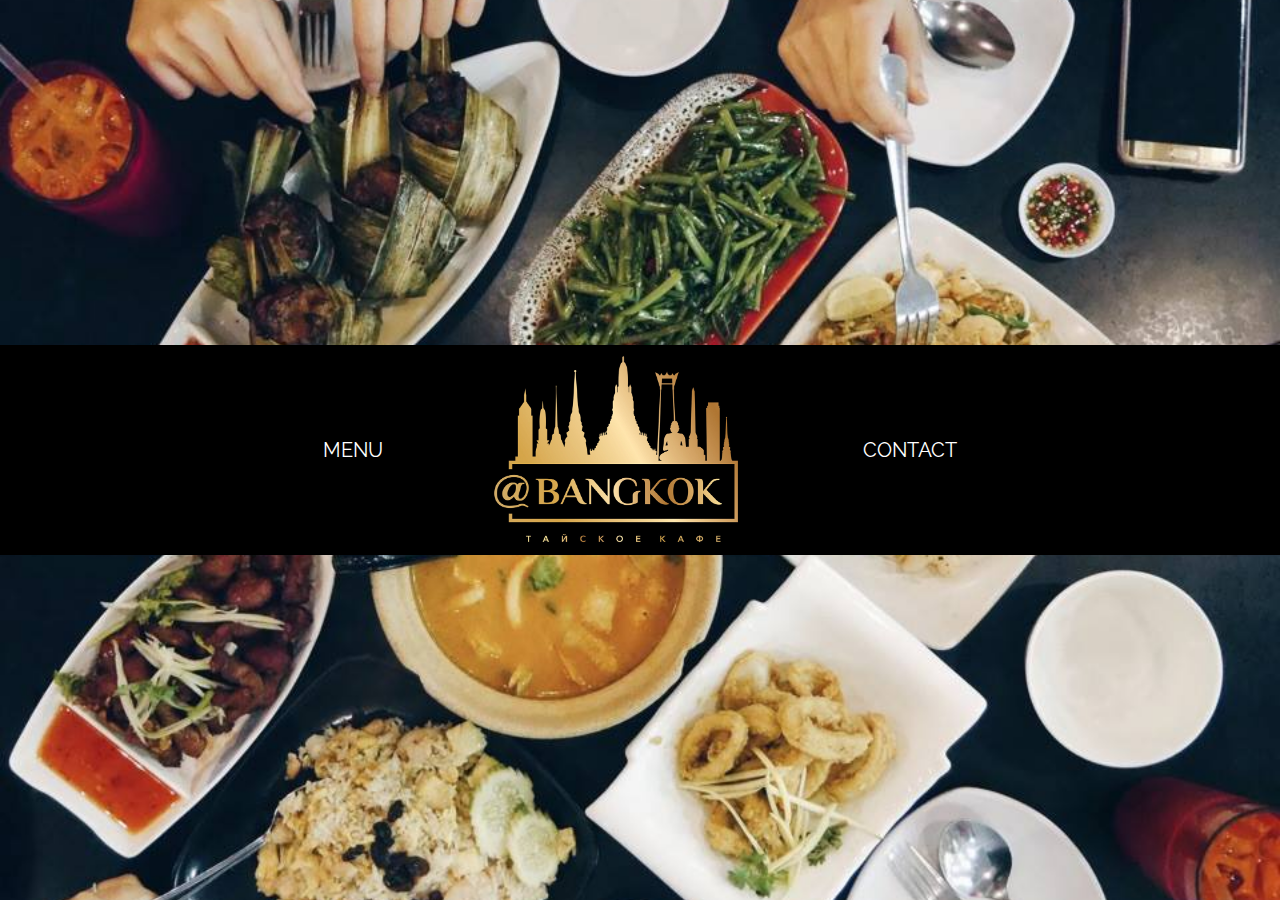
<file: @bangkok/index.html>
<!DOCTYPE html>
<html>
<title>@Bangkok Restaurant Almaty</title>
<meta charset="UTF-8">
<meta name="viewport" content="width=device-width, initial-scale=1">
<link rel="stylesheet" href="https://www.w3schools.com/w3css/4/w3.css">
<link rel="stylesheet" href="https://fonts.googleapis.com/css?family=Raleway">
<link rel="stylesheet" type="text/css" href="style/all.css">
<style>

</style>
<body>

<div class="bgimg w3-display-container w3-text-white">
  <div class="w3-display-middle w3-jumbo">
    <div class="longline">
      <p><button onclick="document.getElementById('menu').style.display='block'" class="w3-button w3-black">menu</button></p>
      <img class="logo" src="./images/logo2.jpg" alt="">
      <p><button onclick="document.getElementById('contact').style.display='block'" class="w3-button w3-black">contact</button></p>
    </div>
  </div>
<!--   <div class="w3-display-topleft w3-container w3-xlarge">
    
  </div>
  <div class="w3-display-topleft w3-container w3-xlarge contact">
    
  </div>  -->
  <div class="w3-display-bottomleft w3-container">
    
    <!-- <p>powered by <a href="https://www.w3schools.com/w3css/default.asp" target="_blank">w3.css</a></p> -->
  </div>
</div>

<!-- Menu Modal -->
<div id="menu" class="w3-modal">
  <div class="w3-modal-content w3-animate-zoom">
    <div class="w3-container w3-black w3-display-container">
      <span onclick="document.getElementById('menu').style.display='none'" class="w3-button w3-display-topright w3-large">x</span>
      <h1>Starters</h1>
    </div>
    <div class="w3-container">
      <div class="starter">
        <div class="starter-item">
          <img src="./images/starter-tempura.jpg" alt="starter tempura">
          <div class="starter-item-overlay">
            <h1>SHRIMP TEMPURA</h1>
            <p>1900 </p>
          </div>
        </div>
        <div class="starter-item">
          <img src="./images/starter-springroll.jpg" alt="starter springroll">
          <div class="starter-item-overlay">
            <h1>SPRING ROLL VEGETABLE OR CHICKEN</h1>
            <p>1100 </p>
          </div>
        </div>
        <div class="starter-item">
          <img src="./images/starter-corn-fritter.jpg" alt="starter-corn-fritter">
          <div class="starter-item-overlay">
            <h1>CORN FRITTER</h1>
            <p>800 </p>
          </div>
        </div>
        <div class="starter-item">
          <img src="./images/starter-corn-fritter.jpg" alt="starter-corn-fritter">
          <div class="starter-item-overlay">
            <h1>SHRIMP TEMPURA</h1>
            <p>1900 </p>
          </div>
        </div>
      </div>
    </div>
    <div class="w3-container w3-black">
      <h1>New</h1>
    </div>
    <div class="w3-container">
      <img src="images/newmenu.jpg" alt="">
    </div>

    <div class="w3-container w3-black">
      <h1>Main Courses</h1>
    </div>
    <div class="w3-container">
      <h5>Grilled Fish and Potatoes <b>$8.50</b></h5>
      <h5>Italian Pizza <b>$5.50</b></h5>
      <h5>Veggie Pasta <b>$4.00</b></h5>
      <h5>Chicken and Potatoes <b>$6.50</b></h5>
      <h5>Deluxe Burger <b>$5.00</b></h5>
    </div>

    <div class="w3-container w3-black">
      <h1>Desserts</h1>
    </div>
    <div class="w3-container">
      <h5>Fruit Salad <b>$2.50</b></h5>
      <h5>Ice cream <b>$2.00</b></h5>
      <h5>Chocolate Cake <b>$4.00</b></h5>
      <h5>Cheese <b>$5.50</b></h5>
    </div>
  </div>
</div>

<!-- Contact Modal -->
<div id="contact" class="w3-modal">
  <div class="w3-modal-content w3-animate-zoom">
    <div class="w3-container w3-black">
      <span onclick="document.getElementById('contact').style.display='none'" class="w3-button w3-display-topright w3-large">x</span>
      <div class="times-top">
        <!-- <p class="w3-xlarge"> --><p>tuesday - sunday 12:00 - 22:00</p>
                                      <p>monday - closed</p>
        <!-- <p class="w3-large"> --><p>57/6 Luganskogo St, Almaty</p>
      </div>
    </div>
    <div class="w3-container w3-container-contact">
      <p>Reserve a table, ask for today's special or just send us a message:</p>
      <form action="/action_page.php" target="_blank">
        <p><input class="w3-input w3-padding-16 w3-border" type="text" placeholder="Name" required name="Name"></p>
        <p><input class="w3-input w3-padding-16 w3-border" type="number" placeholder="How many people" required name="People"></p>
        <p><input class="w3-input w3-padding-16 w3-border" type="datetime-local" placeholder="Date and time" required name="date" value="2018-07-16T20:00"></p>
        <p><input class="w3-input w3-padding-16 w3-border" type="text" placeholder="Message \ Special requirements" required name="Message"></p>
        <p><button class="w3-button" type="submit">SEND MESSAGE</button></p>
      </form>
    </div>
  </div>
</div>

<script src="js/script.js"></script>

</body>
</html>
</file>
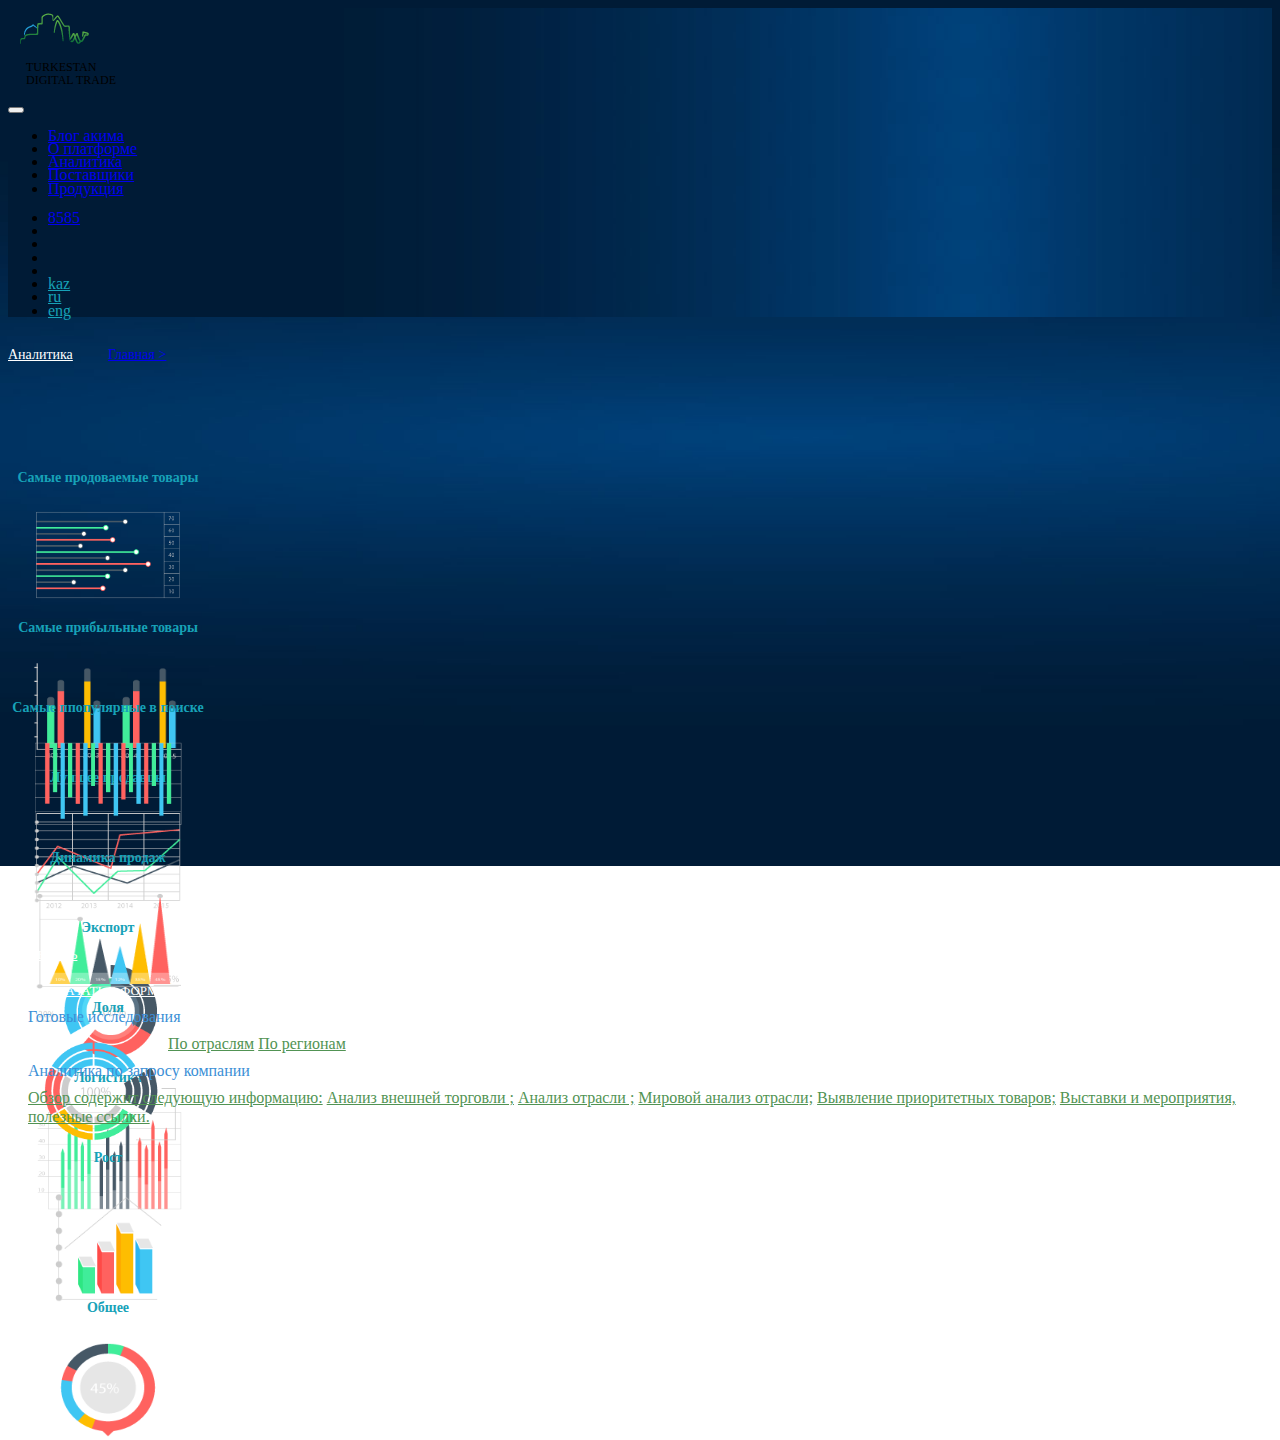
<file: analitika/index.html>
<!doctype html>
<html lang="en">
  <head>
    <!-- Required meta tags -->
    <meta charset="utf-8">
    <meta name="viewport" content="width=device-width, initial-scale=1, shrink-to-fit=no">

    <!-- Bootstrap CSS -->
    <link rel="stylesheet" href="https://stackpath.bootstrapcdn.com/bootstrap/4.2.1/css/bootstrap.min.css" integrity="sha384-GJzZqFGwb1QTTN6wy59ffF1BuGJpLSa9DkKMp0DgiMDm4iYMj70gZWKYbI706tWS" crossorigin="anonymous">
    <link rel="stylesheet" href="https://use.fontawesome.com/releases/v5.6.3/css/all.css" integrity="sha384-UHRtZLI+pbxtHCWp1t77Bi1L4ZtiqrqD80Kn4Z8NTSRyMA2Fd33n5dQ8lWUE00s/" crossorigin="anonymous">
    <link rel="stylesheet" href="style.css">

    <title>!</title>
  </head>
  <body>

    <!-- navbar -->
    <nav class="navbar navbar-expand-lg navbar-dark text-info ">
      
      <div class="navbar-brand font-weight-bolder d-flex" href="#">
        <img src="images/logo.png" alt="logo">
        <div class="navbar-brand_logo">
          <span class="text-light">TURKESTAN</span> <br> 
          <span class="text-info">DIGITAL TRADE</span>
        </div>
      </div> 
      <button class="navbar-toggler border-0" type="button" data-toggle="collapse" data-target="#navbarSupportedContent" aria-controls="navbarSupportedContent" aria-expanded="false" aria-label="Toggle navigation">
       <span class="navbar-toggler-icon"></span>
       </button>

      <div class="collapse navbar-collapse font-weight-bold" id="navbarSupportedContent" >
        <ul class="navbar-nav mr-auto ">
          <li class="nav-item ">
            <a class="nav-link text-info" href="#">Блог акима</a>
          </li>
          <li class="nav-item">
            <a class="nav-link text-info" href="#"> О платформе</a>
          </li>
          <li class="nav-item">
            <a class="nav-link text-info" href="#">Аналитика</a>
          </li>
          <li class="nav-item">
            <a class="nav-link text-info" href="#">Поставщики</a>
          </li>
          <li class="nav-item">
            <a class="nav-link text-info" href="#">Продукция</a>
          </li>
        </ul>
    
        <div class="form-inline my-2 my-lg-0">
          <ul class="navbar-nav mr-auto">
            <li class="nav-item mr-2">
              <a class="nav-link text-info " href="#">8585 </a>
            </li>
            <div class="d-flex">
                <li class="nav-item mr-2">
                  <a class="nav-link" href="#"><i class="color fas fa-phone-volume"></i></a>
                </li>
                <li class="nav-item mr-2">
                  <a class="nav-link" href="#"><i class="color fab  fa-facebook-f"></i></a>
                </li>
                <li class="nav-item mr-2">
                  <a class="nav-link" href="#"><i class="color fab fa-instagram"></i></a>
                </li>  
                <li class="nav-item mr-2">
                  <a class="nav-link" href="#"><i class="color fab fa-whatsapp"></i></a>
                </li> 
            </div>
            <div class="d-flex">
                <li class="nav-item mr-2">
                  <a class="nav-link color" href="#">kaz</a>
                </li>          
                <li class="nav-item mr-2">
                  <a class="nav-link color" href="#">ru</a>
                </li>     
                <li class="nav-item mr-2">
                  <a class="nav-link color" href="#">eng</a>
                </li>
            </div>  
          </ul>
        </div>
      </div>
    </nav>
    <!-- end of navbar -->
    


    <!-- left side -->
      <div class="main d-flex">
         <div class="mainstr_left ">
           <div class="container mainstr_left_con">
             <a href="#" class="font-weight-bold border-bottom border-dark masinstr_left_analitika d-flex active">Аналитика</a>
             <a href="#" class="font-weight-bold d-flex text-info">Главная ></a>
           </div>
           
        </div>
        
<!--  right side - first block        -->
         <div class="mainstr_right">
           <div class="flex-container border-bottom border-info mainstr_right_firstblock d-flex justify-content-around align-items-center">
             <div class="box">
                <h5 class="d-block">Самые продоваемые товары</h5>
                <img src="images/graph1.png" class="box_img" alt="">
             </div>
             <div class="box">
                <h5 class="d-block">Самые прибыльные товары</h5>
                <img src="images/graph2.png" class="box_img" alt="">
             </div>
             <div class="  box">
                <h5 class="d-block">Лучшее  продавцы</h5>
                <img src="images/graph3.png" class="box_img" alt="">
             </div>
             <div class="  box">
                <h5 class="d-block">Экспорт</h5>
                <img src="images/graph4.png" class="box_img" alt="">
             </div>
             <div class="  box">
                <h5 class="d-block">Логистика</h5>
                <img src="images/graph5.png" class="box_img" alt="">
             </div>
           </div>
           
<!--  right side - second block         -->
    
             <div class="border-bottom border-info mainstr_right_firstblock secondblock  d-flex justify-content-around align-items-center">
               <div class="box">
                  <h5 class="d-block">Самые ппопулярные в поиске</h5>
                  <img src="images/graph6.png" class="box_img" alt="">                 
               </div>
               <div class="box">
                 <h5 class="d-block">Динамика продаж</h5>
                <img src="images/graph7.png" class="box_img" alt="">                
               </div>
               <div class="box">
                  <h5 class="d-block">Доля</h5>
                  <img src="images/graph8.png" class="box_img_dolya" alt="">                 
               </div>
               <div class="box">
                  <h5 class="d-block">Рост</h5>
                  <img src="images/graph9.png" class="box_img_rost" alt="">                 
               </div>
               <div class="box">
                  <h5 class="d-block">Общее</h5>
                  <img src="images/graph10.png" class="box_img_last" alt="">                 
               </div>
             </div>
               
<!-- right side - third block            -->
             <div class="mainstr_right_lastblock ">
               <div class="box1 d-flex justify-content-end"><a href="#">ПЕЧАТЬ</a><a class="lastblockpadding" href="#"> СКАЧАТЬ В ФОРМАТЕ PDF</a></div>
               <div class="d-flex box2">
                <p>Готовые исследования</p>
                <div class="otrosl" style="padding-left: 140px;">
                  <a class="d-block " href="#">По отраслям</a>
                  <a class="d-block " href="#">По регионам</a>
                </div>

              </div>
               <div class="box2">
                   <p>Аналитика по запросу компании</p>
               </div>
               <div class="box2">
                   <a class="d-block" href="#">Обзор содержит следующую информацию:</a>
                   <a class="d-block" href="#">Анализ внешней торговли ;</a>
                   <a class="d-block" href="#">Анализ отрасли ;</a>
                   <a class="d-block" href="#">Мировой анализ отрасли;</a>
                   <a class="d-block" href="#">Выявление приоритетных товаров;</a>
                   <a class="d-block" href="#">Выставки и мероприятия, полезные ссылки.</a>
               </div>
             </div>


        </div>
      </div>
      
    
    
    
    
    
    

    <!-- Optional JavaScript -->
    <!-- jQuery first, then Popper.js, then Bootstrap JS -->
    <script src="https://code.jquery.com/jquery-3.3.1.slim.min.js" integrity="sha384-q8i/X+965DzO0rT7abK41JStQIAqVgRVzpbzo5smXKp4YfRvH+8abtTE1Pi6jizo" crossorigin="anonymous"></script>
    <script src="https://cdnjs.cloudflare.com/ajax/libs/popper.js/1.14.6/umd/popper.min.js" integrity="sha384-wHAiFfRlMFy6i5SRaxvfOCifBUQy1xHdJ/yoi7FRNXMRBu5WHdZYu1hA6ZOblgut" crossorigin="anonymous"></script>
    <script src="https://stackpath.bootstrapcdn.com/bootstrap/4.2.1/js/bootstrap.min.js" integrity="sha384-B0UglyR+jN6CkvvICOB2joaf5I4l3gm9GU6Hc1og6Ls7i6U/mkkaduKaBhlAXv9k" crossorigin="anonymous"></script>
  </body>
</html>
</file>
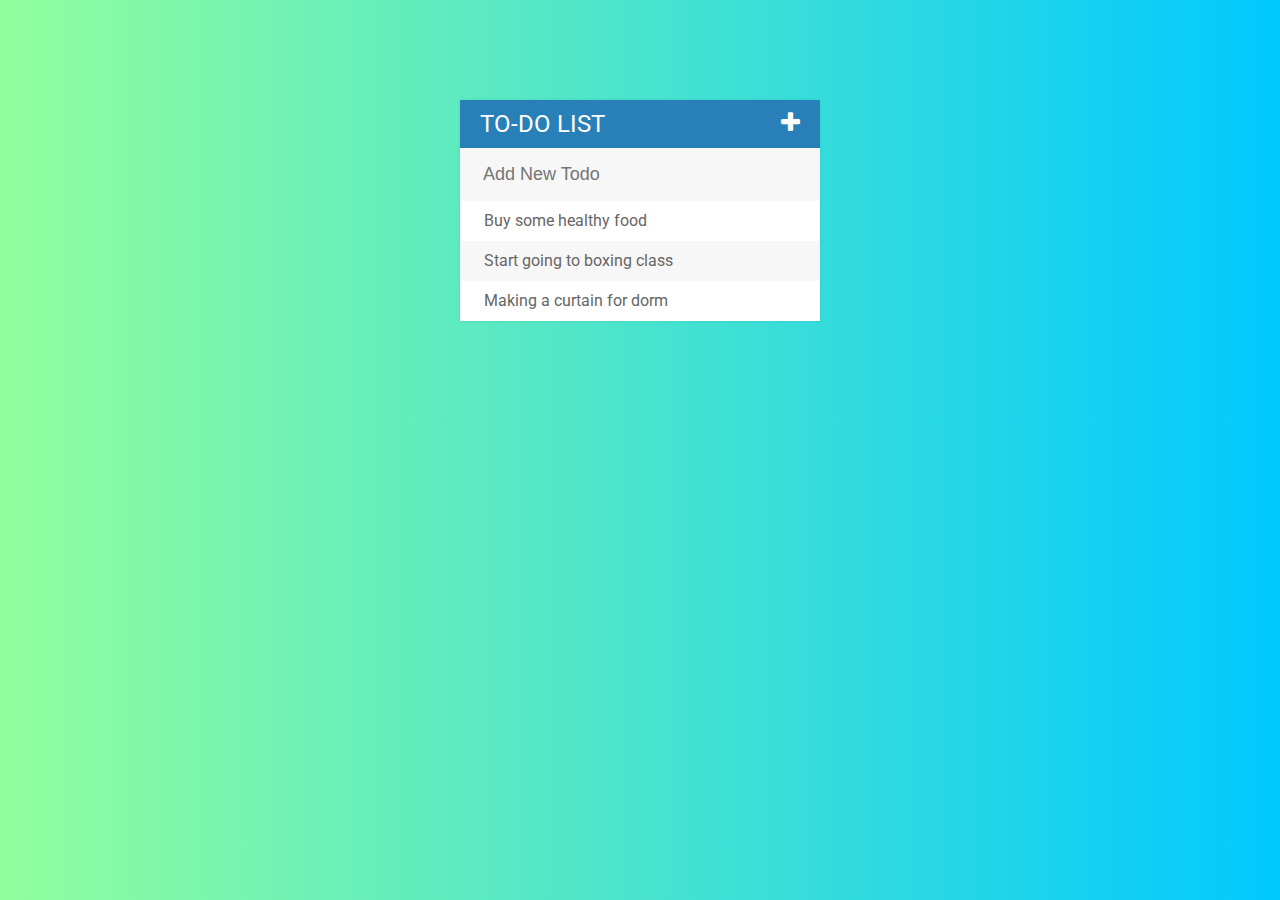
<file: toDoListProject/index.html>
<!DOCTYPE html>
<html lang="en">
<head>
	<meta charset="UTF-8">
	<title>Todo List</title>
	<script type="text/javascript" src="assets/js/lib/jquery-3.3.1.min.js"></script>
	<link rel="stylesheet" href="assets/css/todos.css">
	<link href="https://fonts.googleapis.com/css?family=Roboto:400,500,700" rel="stylesheet">
	<link rel="stylesheet" href="https://cdnjs.cloudflare.com/ajax/libs/font-awesome/4.7.0/css/font-awesome.css">
	
</head>
<body>
	<div id="container">
		<h1>To-do List <i class="fa fa-plus"></i></h1>
		<input type="text" placeholder="Add New Todo">

		<ul>
			<li><span><i class="fa fa-trash"></i></span> Buy some healthy food</li>
			<li><span><i class="fa fa-trash"></i></span> Start going to boxing class</li>
			<li><span><i class="fa fa-trash"></i></span> Making a curtain for dorm</li>
		</ul>
	</div>


	<script type="text/javascript" src="assets/js/todos.js"></script>
</body>
</html>
</file>
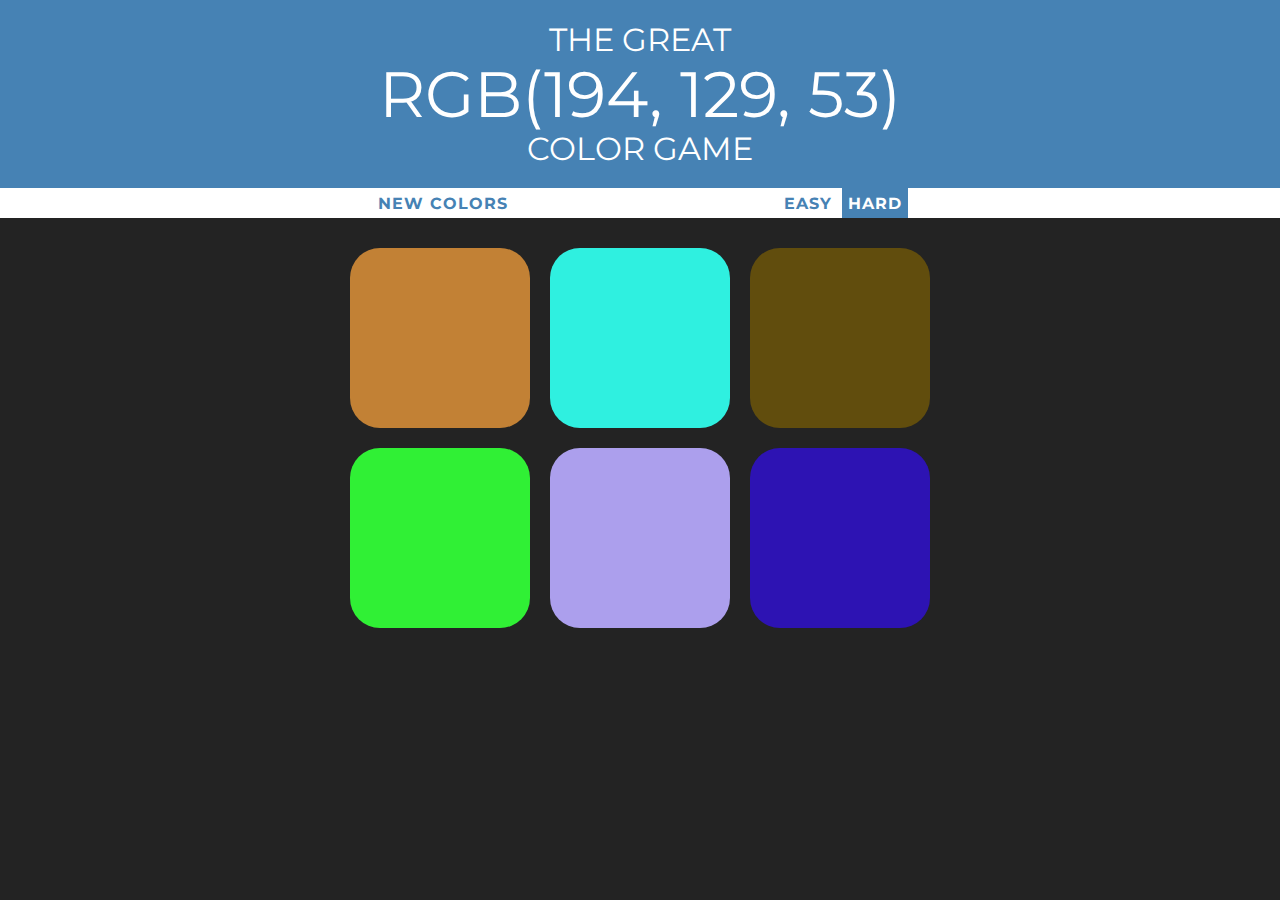
<file: colorGame/colorGame.html>
<!DOCTYPE html>
<html lang="en">
<head>
	<meta charset="UTF-8">
	<title>Color Game</title>
	<link rel="stylesheet" type="text/css" href="colorGame.css">
	<link href="https://fonts.googleapis.com/css?family=Montserrat" rel="stylesheet">
</head>
<body>
	<h1>The Great <br> <span id="colorDisplay">RGB</span> <br>Color Game</h1>

	<div id="stripe">
		<button id="reset">New Colors</button>
		<span id="message"></span>
		<button class="mode">Easy</button>
		<button id="hardBtn" class="mode selected">Hard</button>
	</div>

	<div id="container">
		<div class="square"></div>
		<div class="square"></div>
		<div class="square"></div>
		<div class="square"></div>
		<div class="square"></div>
		<div class="square"></div>
	</div>

	<script type="text/javascript" src="colorgame.js"></script>
</body>
</html>
</file>
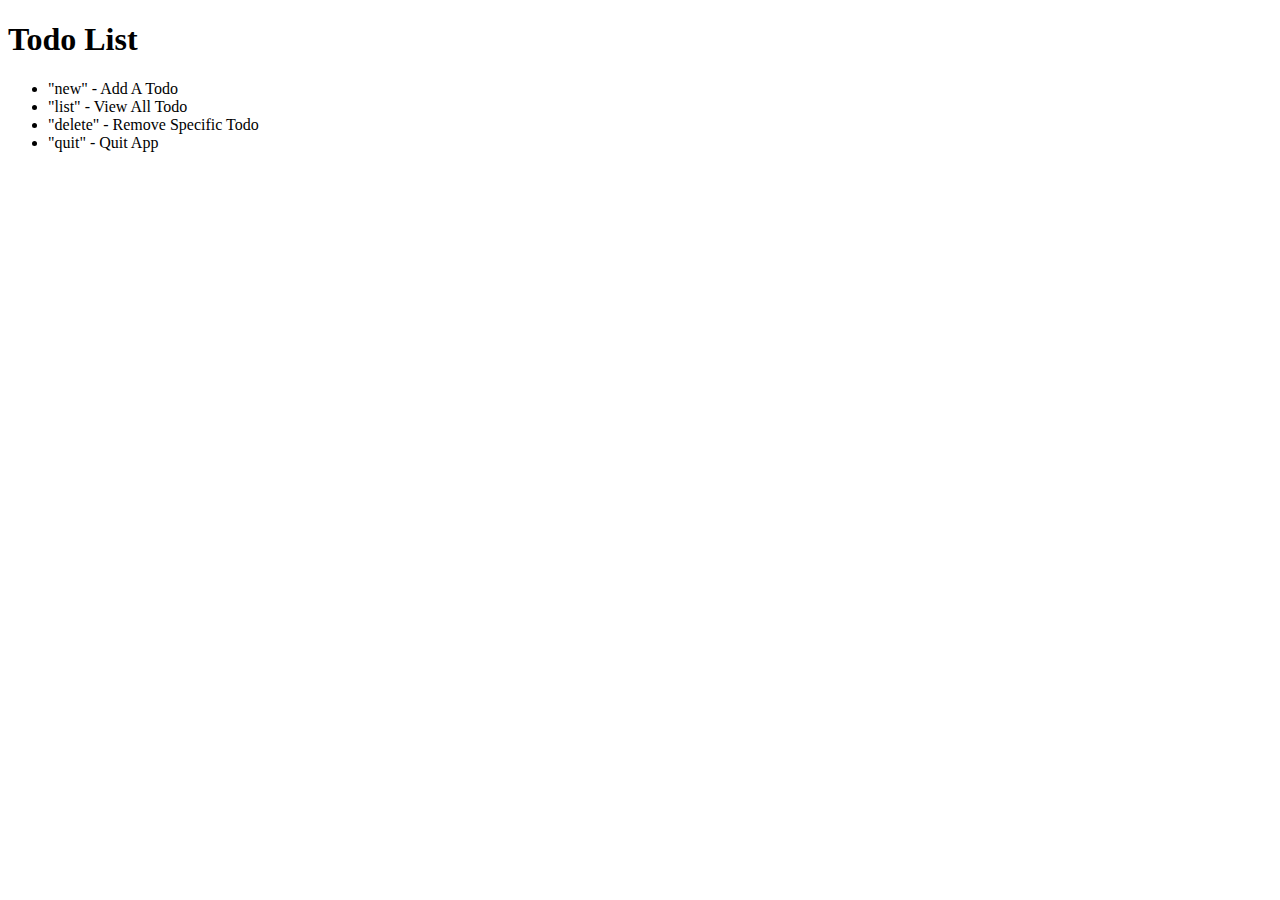
<file: todolist/list.html>
<!DOCTYPE html>
<html lang="en">
<head>
	<meta charset="UTF-8">
	<title>Todo list</title>
	<script type="text/javascript" src="list.js"></script>
</head>
<body>
	<h1>Todo List</h1>
	<ul>
		<li>"new" - Add A Todo</li>
		<li>"list" - View All Todo</li>
		<li>"delete" - Remove Specific Todo</li>
		<li>"quit" - Quit App</li>
	</ul>
</body>
</html>
</file>
<file: analitika/style.css>
body{
  background-image: url("images/bg.jpg");
  background-repeat: no-repeat;
  background-size: cover;
  height: 736px;
}
.navbar{
  padding-bottom: 0px;
  padding-top: 0px;
  line-height: 0.35cm;
  background-image: url("images/navbg.jpg")
}
.navbar-brand{
  padding-left: 8px;
}

.navbar-brand_logo{
  margin: 10px;
}
.main{
  height: 736px;
}

.mainstr_left{
  width: 400px;
  height: 736px;
}

.mainstr_right{
  width: 100%;
  height: 736px;
  padding-right: 30px;
}
.mainstr_right_firstblock
{
  width: 100%;
  height: 230px;

}

div.navbar-brand{
  margin-right: 6rem;
  font-size: 12px;
}

.collapse{
/*  padding: 0 30px 0 40px;*/
}
.mainstr_left_con{
  margin-top: 30px;
}
.masinstr_left_analitika{
  padding-bottom: 5px;
  font-size:17px; 
  color:white;
  width: 200px;

}
.box{
  width: 250px;
  height: 150px;
  display: flex;
  flex-direction: column;
  justify-content: space-evenly;
  align-items: center;
}
.box_img{
  width: 150px;
  height: 100px;
}
.box_img_last{
  width: 100px;
  height: 100px;
}
.box_img_rost{
  width: 120px;
}
.box_img_dolya{
  width: 140px;
}

.box h5{
  font-size: 17px;
  color:#17a2b8;
}
.box1 a{
  color:white;
  font-size: 13px;
  display: block;
  padding-top: 20px;
}
.box2 p{
  color:#3b8fd6;
  line-height: 0.1cm;

}
.box2 a{
  color:#519353;
  line-height: 0.5cm;
}
.bg-dark{
  background: #0d3c6b!important;
}
.lastblockpadding{
  padding: 0 20px;
}
.color{
  color:#17a2b8!important;
}

#facebook_icon a{
  color:#17a2b8!important;
  width: 100px;
  height: 100px;
  }

.flex-container{
  flex-flow: row wrap;
}







/*@media (max-width: 1526px){
   .mainstr-right{
    height: 401px;
   }  
}*/

/*Tablet*/
@media (max-width: 1450px) {
    .mainstr_left{
        width: 100px;
    }
    .mainstr_left_con{
      width: 100px;
    }
    .mainstr_left_con a{
      width: 100px;
      font-size:14px;

    }
    .mainstr_left_analitika{
      border:none;
      width: 100px;
    }
    .mainstr-right{
      font-size: 14px;
      height: 716px;
    }
    body{
      height: 800px;
    }
}

@media (max-width: 1320px) {
    .main{
          flex-direction: column; 
    }
    .mainstr_left{
      height: 100px;
    }
    .mainstr_left_con{
      display: flex;
      width: 350px;
    }
    .mainstr_left_analitika{
      border-bottom: none;
      padding-right: 10px;
    }
    body{
      height: 850px;
    }
    .mainstr_right_lastblock{
      margin:20px;
    }
    .box{
      width: 200px;
    }
    .box h5{
      font-size: 14px;
    }
   .mainstr-right{
    height: 701px;
   }  


}
@media (max-width: 1138px){
/*      .collapse{
      padding-left: 30px;
    }*/
    div.navbar-brand{
      margin: 0px;
    }
}

/*@media (max-width: 1050px){

    .box{
      width: 150px;
    }
}*/

@media (max-width: 1050px){
  .mainstr_left_con{display: flex}
  .mainstr_left_con a{width: 76px;}
  .masinstr_left_analitika{
    order: 1;
    width: 76px;
  }

  .mainstr_right_firstblock{
    justify-content: flex-start;
    height: 500px;
  }
  .secondblock{
    justify-content: flex-start;
    height: 500px;
        display: flex !important;
    flex-wrap: wrap;
  }
  .box{
    width: 290px ;
  }
  body{
      height: 1400px;
    }
}


@media (max-width: 627px){
  .mainstr_left_con{display: flex}
  .mainstr_left_con a{width: 76px;}
  .masinstr_left_analitika{
    order: 1;
    width: 76px;
  }
  .mainstr_right_firstblock{
    height: 1000px;
  }
  .secondblock{
    height: 1000px;
  }
  body{
    height: 2400px;
  }
}

@media screen and  (max-width: 560px){
  .mainstr_left_con{display: flex}
  .masinstr_left_analitika{
    order: 1;
    width: 76px;
  }
  .box1{
    display: flex;
    justify-content:flex-start;
    padding-bottom: 20px;
  }
  .box2 p{
    line-height: 0.5cm;
  }
  body{
    height: 2460px;
  }
  .otrosl{
    padding-left: 140px;
  }
}
</file>
<file: toDoListProject/assets/css/todos.css>
body{
	font-family: Roboto;
	background-image: linear-gradient(to right, #92fe9d 0%, #00c9ff 100%);
}

h1{
	background: #2980b9;
	color: white;
	margin: 0;
	text-transform: uppercase;
	padding: 10px 20px;
	font-size: 24px;
	font-weight: normal;
}

span{
	background: #e74c3c;
	height: 40px;
	margin-right: 20px; 
	text-align: center;
	color: white;
	width: 0;
	transition: 0.2s linear;
	display: inline-block;
	opacity: 0;
}

ul{
	list-style: none;
	margin: 0;
	padding: 0;
}

li{
	background: #fff;
	height: 40px;
	line-height: 40px;
	color: #666;
}



.fa-plus{
	float: right;
}



li:nth-child(2n){
	background: #f7f7f7;
}

li:nth-child(2n) span{
	color: #f7f7f7;
}


li:hover span{
	width: 40px;
	opacity: 1.0;
}

input{
	font-size: 18px;
	background-color: #f7f7f7;
	width: 100%;
	padding: 13px 13px 13px 20px;
	box-sizing: border-box;
	color: #2980b9;
	border:3px solid rgba(0,0,0,0);
}

input:focus{
	background: #fff;
	border: 3px solid #2980b9;
	outline: none;
}

#container{
	width: 360px; 
	margin: 100px auto;
	background: #f7f7f7;
	box-shadow: 0 0 3px rgba(0,0,0, 0.1);
}

.completed{
	color: gray;
	text-decoration: line-through;
}
</file>
<file: colorGame/colorGame.css>
body{
	background-color: #232323;
	margin: 0;
	font-family: "Montserrat", "Avenir";
}

.square{
	width: 30%;
	background: purple;
	padding-bottom: 30%;
	float: left;
	margin:1.66%;
	border-radius: 30px;
	transition: background 0.6s;
	-webkit-transition: background 0.6s;
	-moz-transition: background 0.6s;
}

#container{
	max-width: 600px;
	margin: 20px auto;
}

h1{
	text-transform: uppercase;
	font-weight: normal;
	color:white;
	text-align: center;
	background-color: steelblue;
	margin: 0;
	padding: 20px 0;
}

#colorDisplay{
	font-size: 200%;
	line-height: 1.1;
}


#stripe{
	background-color: white;
	height: 30px;
	text-align: center;
	color: black;
}

#message{
	/*font-family: "Montserrat";
	background-color: white;
	text-transform: uppercase;
	height: 100%;
	font-weight: 700;
	color: steelblue;
	letter-spacing: 1px;
	font-size: inherit;*/
	display: inline-block;
	width: 20%;
}

.selected{
	background-color: steelblue;
	color: white;
}

button{
	font-family: "Montserrat";
	border:none;
	background-color: white;
	text-transform: uppercase;
	height: 100%;
	font-weight: 700;
	color: steelblue;
	letter-spacing: 1px;
	font-size: inherit;
	transition: all 0.3s;
	-webkit-transition: all 0.3s;
	-moz-transition: all 0.3s;
	outline: none;
}

button:hover{
	color: white;
	background-color: steelblue;
}
</file>
<file: @bangkok/style/all.css>
/*@import url('vendor/reset.css');*/

@import url('components/main.css');
@import url('components/menu.css');
</file>
